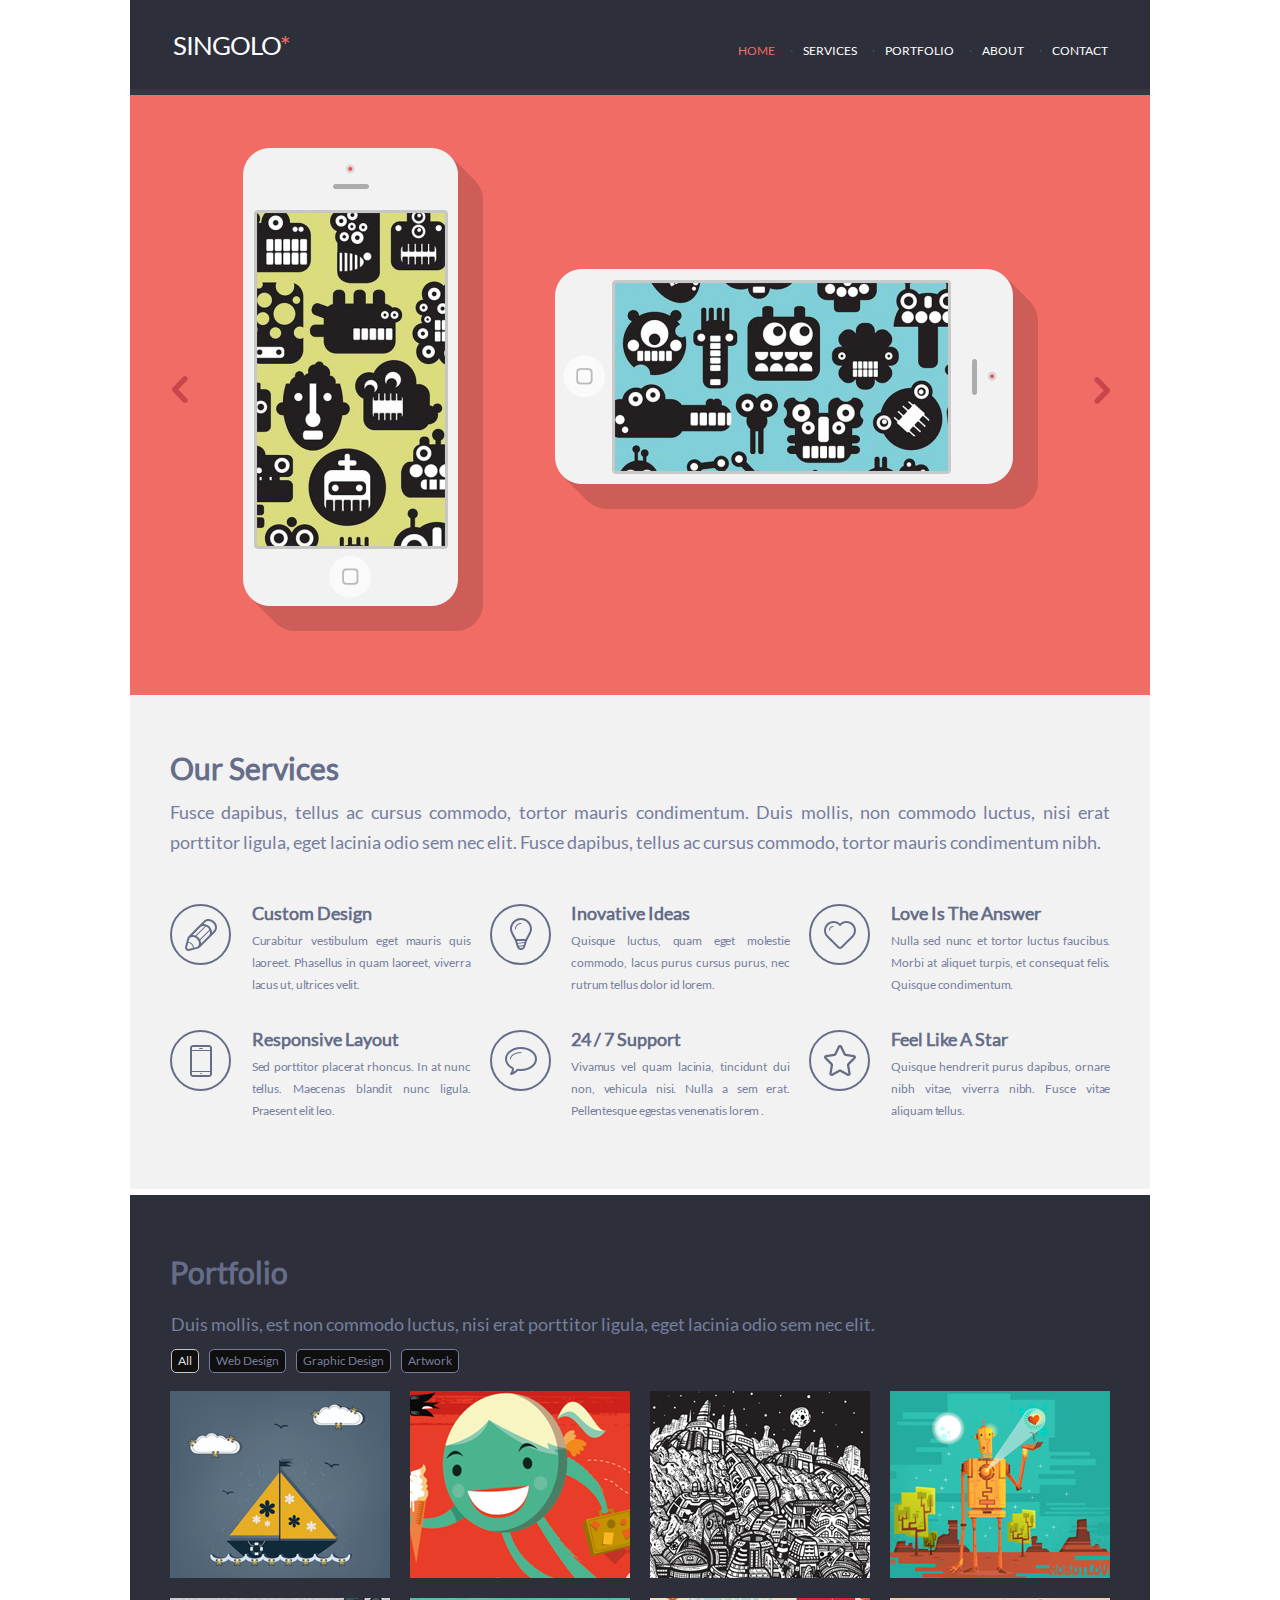
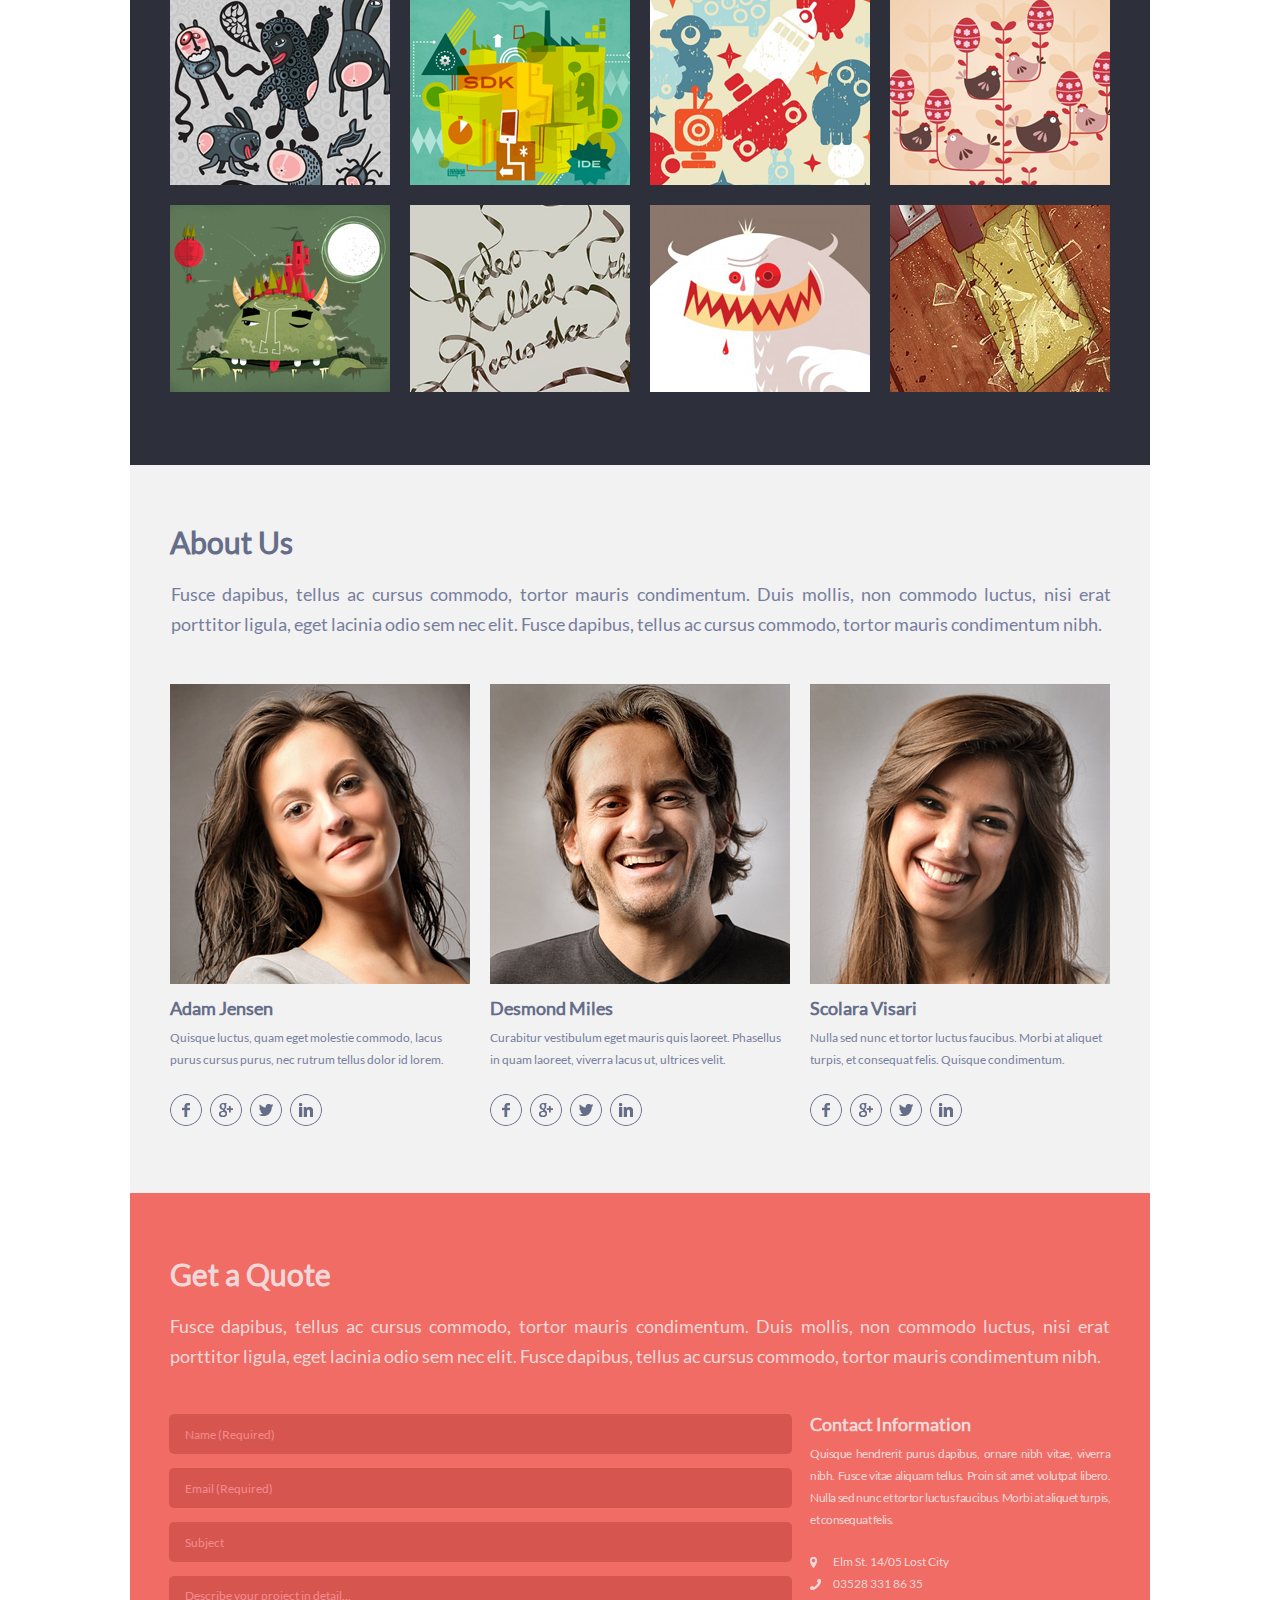
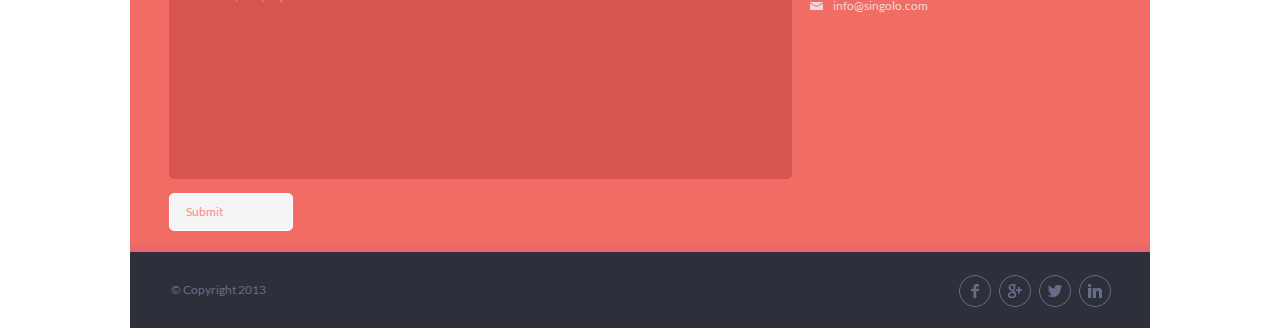
<file: index.html>
<!DOCTYPE html>
<html lang="en">

<head>
    <meta charset="UTF-8">
    <meta name="viewport" content="width=device-width, initial-scale=1.0">
    <title>Singolo</title>
    <link rel="stylesheet" href="style.css">
    <script src="script.js" async></script>
</head>

<body>
    <header>
        <div class="burger"></div>
        <div id="logo">
            <p>Singolo<span class="star">*<span></p>
        </div>
        <nav>
            <ul>
                <a href="#slider"><li class="active menu-item" onclick="clickLi(this)">Home</li></a>
                <a href="#articales"><li class="menu-item" onclick="clickLi(this)">Services</li></a>
                <a href="#portfolio"><li class="menu-item" onclick="clickLi(this)">Portfolio</li></a>
                <a href="#about-us"><li class="menu-item" onclick="clickLi(this)">About</li></a>
                <a href="#contac-section"><li class="menu-item" onclick="clickLi(this)">Contact</li></a>
            </ul>
        </nav>
    </header>    
    <div class="bottom-line-header"></div>
    <main>
        <section id="slider">
            <div id="main-phone">
                <div class="left-chevron chevron">
                    <img src="assets/chevron.png" alt="left-chevron">  
                </div>
                <div class="second-image-slider none"></div>
                <div class="left-phone">
                    <img src="assets/phone-vertical-without-shadow.png" alt="phone-vertical"> 
                </div>
                <div class="right-phone">
                    <img src="assets/phone-horizontal-without-shadow.png" alt="phone-horizontal"> 
                </div>                             
                <div class="right-chevron chevron">
                    <img src="assets/chevron.png" alt="right-chevron">
                </div>
            </div>
            <div class="bottom-line-phone"></div>
        </section>
        <section id="articales">
            <h1>Our Services</h1>
            <article class="our-services">
                <p>Fusce dapibus, tellus ac cursus commodo, tortor mauris condimentum. Duis mollis, non commodo luctus, nisi erat porttitor 
                    ligula, eget lacinia odio sem nec elit. Fusce dapibus, tellus ac cursus commodo, tortor mauris condimentum nibh.</p>
            </article>     
            <div id="articles-list">
                <article>
                   <div>
                       <img src="assets/pen.svg" alt="pen">
                    </div>
                   <div>
                        <p class="title-article">
                            Custom Design
                        </p>
                        <p class="self-article">
                            Curabitur vestibulum eget mauris quis laoreet. Phasellus in quam laoreet, viverra lacus ut, ultrices velit.
                        </p>
                   </div>                     
                </article>
                <article>
                    <div>
                        <img src="assets/lightbulb.svg" alt="bulb">
                    </div>
                    <div>
                        <p class="title-article">
                            Inovative Ideas
                        </p>
                        <p class="self-article">
                            Quisque luctus, quam eget molestie commodo, lacus purus cursus purus, nec rutrum tellus dolor id lorem.
                        </p>
                    </div>
                </article>
                <article>
                    <div>
                        <img src="assets/heart.svg" alt="heart">
                    </div>
                    <div>
                        <p class="title-article">
                            Love Is The Answer
                        </p>
                        <p class="self-article">
                            Nulla sed nunc et tortor luctus faucibus. Morbi at aliquet turpis, et consequat felis. Quisque condimentum.
                        </p>
                    </div>
                </article>
                <article>
                    <div>
                        <img src="assets/phone.svg" alt="phone">
                    </div>
                    <div>
                        <p class="title-article">
                            Responsive Layout
                        </p>
                        <p class="self-article">
                            Sed porttitor placerat rhoncus. In at nunc tellus. Maecenas blandit nunc ligula. Praesent elit leo.
                        </p>
                    </div>
                </article>
                <article>
                    <div>
                        <img src="assets/bubble.svg" alt="bubble">
                    </div>
                    <div>
                        <p class="title-article">
                            24 / 7 Support
                        </p>
                        <p class="self-article">
                            Vivamus vel quam lacinia, tincidunt dui non, vehicula nisi. Nulla a sem erat. Pellentesque egestas venenatis lorem .
                        </p>
                   </div>
                </article>
                <article>
                    <div>
                        <img src="assets/star.svg" alt="star">
                    </div>
                    <div>
                        <p class="title-article">
                            Feel Like A Star
                        </p>
                        <p class="self-article">
                            Quisque hendrerit purus dapibus, ornare nibh vitae, viverra nibh. Fusce vitae aliquam tellus.
                        </p>
                    </div>
                </article>
            </div>             
        </section>
        <div class="bottom-line"></div>
    </main>

    <main id="container">
        <section id="portfolio">            
            <div id="container-first-level">
                <p class="section-title">Portfolio</p>
                <p>Duis mollis, est non commodo luctus, nisi erat porttitor ligula, eget lacinia odio sem nec elit.</p>
                <section class="buttons">
                    <div class="btn btn-1">
                        <p>All</p>
                    </div>
                    <div class="btn btn-2">
                        <p>Web Design</p>
                    </div>
                    <div class="btn btn-3">
                        <p>Graphic Design</p>
                    </div>
                    <div class="btn btn-4">
                        <p>Artwork</p>
                    </div>    
                </section>
                <div id="container-images">
                    <div class="img img-1"><img src="assets/image_1.png" alt="ship"></div>
                    <div class="img img-2"><img src="assets/image_2.png" alt="face"></div>
                    <div class="img img-3"><img src="assets/image_3.png" alt="city"></div>
                    <div class="img img-4"><img src="assets/image_4.png" alt="robot"></div>
                    <div class="img img-5"><img src="assets/image_5.png" alt="bear"></div>
                    <div class="img img-6"><img src="assets/image_6.png" alt="sdk-image"></div>
                    <div class="img img-7"><img src="assets/image_7.png" alt="robots"></div>
                    <div class="img img-8"><img src="assets/image_8.png" alt="hens"></div>
                    <div class="img img-9"><img src="assets/image_9.png" alt="beast' head"></div>
                    <div class="img img-10"><img src="assets/image_10.png" alt="text"></div>
                    <div class="img img-11"><img src="assets/image_11.png" alt="beast"></div>
                    <div class="img img-12"><img src="assets/image_12.png" alt="letter"></div>
                </div>
            </div>  
            <div class="gray-stub"></div>          
        </section>
        <section id="about-us">            
            <div id="container-second-level">
                <p class="section-title">About Us</p>
                <p>Fusce dapibus, tellus ac cursus commodo, tortor mauris condimentum. Duis mollis, non commodo luctus, nisi erat porttitor ligula, eget lacinia odio sem nec elit. Fusce dapibus, tellus ac cursus commodo, tortor mauris condimentum nibh.</p>
                <div id="container-about-us">
                    <div class="bio bio-1">
                        <img src="assets/face_1.png" alt="girl_1">
                    </div>
                    <div class="bio bio-2">
                        <img src="assets/face_2.png" alt="man_1">
                    </div>
                    <div class="bio bio-3">
                        <img src="assets/face_3.png" alt="girl_2">                        
                    </div>
                    <div class="text">
                        <p class="bio-title">Adam Jensen</p>
                        <p class="bio-description">Quisque luctus, quam eget molestie commodo, lacus purus cursus purus, nec rutrum tellus dolor id lorem.</p>                   
                    </div>                    
                    <div class="text">
                        <p class="bio-title">Desmond Miles</p>
                        <p class="bio-description">Curabitur vestibulum eget mauris quis laoreet. Phasellus in quam laoreet, viverra lacus ut, ultrices velit.</p>                    
                    </div>                    
                    <div class="text">
                        <p class="bio-title">Scolara Visari</p>
                        <p class="bio-description">Nulla sed nunc et tortor luctus faucibus. Morbi at aliquet turpis, et consequat felis. Quisque condimentum.</p>
                    </div>
                    <div class="social-links">
                        <a href="https://facebook.com"><img src="assets/Facebook.png" alt="Facebook"></a>
                        <a href="https://google.com"><img src="assets/Google.png" alt="Google"></a>
                        <a href="https://twitter.com"><img src="assets/Twitter.png" alt="Twitter"></a>
                        <a href="https://linkedIn.com"><img src="assets/LinkedIn.png" alt="LinkedIn"></a>
                    </div>
                    <div class="social-links">
                        <a href="https://facebook.com"><img src="assets/Facebook.png" alt="Facebook"></a>
                        <a href="https://google.com"><img src="assets/Google.png" alt="Google"></a>
                        <a href="https://twitter.com"><img src="assets/Twitter.png" alt="Twitter"></a>
                        <a href="https://linkedIn.com"><img src="assets/LinkedIn.png" alt="LinkedIn"></a>
                    </div>
                    <div class="social-links">
                        <a href="https://facebook.com"><img src="assets/Facebook.png" alt="Facebook"></a>
                        <a href="https://google.com"><img src="assets/Google.png" alt="Google"></a>
                        <a href="https://twitter.com"><img src="assets/Twitter.png" alt="Twitter"></a>
                        <a href="https://linkedIn.com"><img src="assets/LinkedIn.png" alt="LinkedIn"></a>
                    </div>                    
                </div>
                <div class="white-smoke-stub"></div>
            </div>            
        </section>
    </main>  

    <section id="contac-section">
        <div class="form">
            <div class="get-a-quote">
                <p id="title-get-quote">Get a Quote</p>
                <p id="get-quote-text">Fusce dapibus, tellus ac cursus commodo, tortor mauris condimentum. Duis mollis, non commodo luctus, nisi erat porttitor ligula, eget lacinia odio sem nec elit. Fusce dapibus, tellus ac cursus commodo, tortor mauris condimentum nibh.</p>
            </div>
            <div class="data-block">
                <div id="form">
                    <form action="" method="" id="contact-form">
                        <input type="text" id="name" name="name" value="Name (Required)" placeholder="Name (Required)" pattern="[-A-Z-a-z0-9!#$%&'*+/=?^_`{|}~]+(\.[-A-Z-a-z0-9!#$%&'*+/=?^_`{|}~]+)*" required>
                        <input type="email" id="email" name="email" value="Email (Required)"  placeholder="Email (Required)" pattern="^([A-Za-z0-9_-]+\.)*[A-Za-z0-9_-]+@[A-Za-z0-9_-]+(\.[A-Za-z0-9_-]+)*\.[a-z]{2,6}$" required >
                        <input type="text"  id="subject" name="subject" value="Subject" placeholder="Subject">
                        <input type="text" id="describe" name="describe" value="Describe your project in detail..." placeholder="Describe your project in detail...">
                        <input type="submit" value="Submit" placeholder="Submit" id="submit" >
                    </form>
                </div>
                <div class="contacts">
                    <div class="contact-info">
                        <p class="title-info">Contact Information</p>
                        <p class="text-info">Quisque hendrerit purus dapibus, ornare nibh vitae, viverra nibh. Fusce vitae aliquam tellus. Proin sit amet volutpat libero. Nulla sed nunc et tortor luctus faucibus. Morbi at aliquet turpis, et consequat felis. </p>
                    </div>
                    <div class="contact-block">
                        <div class="contact location">
                            <p>
                                Elm St. 14/05 Lost City 
                            </p>
                        </div>
                        <div class="contact phone">
                            <a href="tel:03528 331 86 35">
                                <p>
                                    03528 331 86 35
                                </p>
                            </a>
                        </div>
                        <div class="contact mail">
                            <a href="mailto:info@singolo.com">
                                <p>
                                    info@singolo.com
                                </p>
                            </a>
                        </div>
                    </div>
                </div>  
            </div>
        </div>
    </section>    
    <div id="bottom-line"></div>
    <div class="modal-view none">
        <p>Письмо отправлено</p>
        <div id="modal-name"><p></p></div>
        <div id="modal-email"><p></p></div>
        <div id="modal-subject"><p></p></div>
        <div id="modal-describe"><p></p></div>
        <div id="close-btn" style="width: 50px;height:50px;border: 1px solid white"><p>OK</p></div>
    </div>
    <div class="shadow none"></div>
    <footer>
        <div class="footer">
            <p id="copyright">&copy; Copyright 2013</p>
            <div class="social-links">
                <a href="https://facebook.com"><img src="assets/Facebook.png" alt="Facebook"></a>
                <a href="https://google.com"><img src="assets/Google.png" alt="Google"></a>
                <a href="https://twitter.com"><img src="assets/Twitter.png" alt="Twitter"></a>
                <a href="https://linkedIn.com"><img src="assets/LinkedIn.png" alt="LinkedIn"></a>
            </div>
        </div>
    </footer>
</body>
</html>
</file>
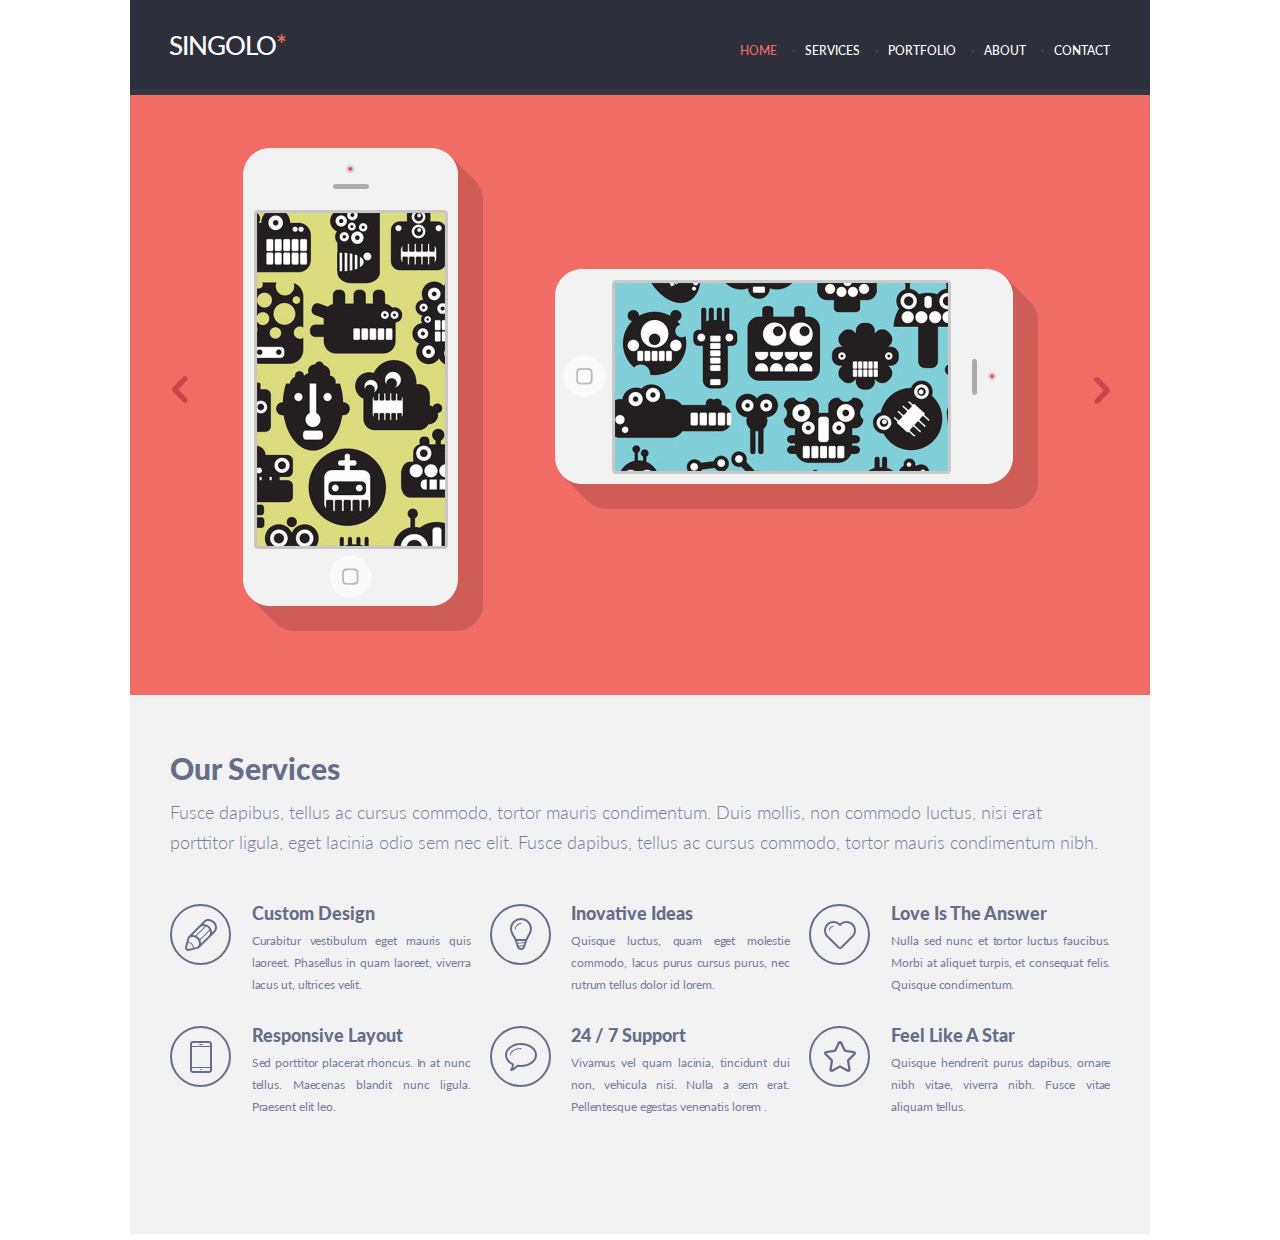
<file: singolo1.html>
<!DOCTYPE html>
<html lang="en">
<head>
    <meta charset="UTF-8">
    <meta name="viewport" content="width=device-width, initial-scale=1.0">
    <link rel="stylesheet" href="singolo1.css">
    <link href="https://fonts.googleapis.com/css?family=Lato:100,100i,300,300i,400,400i,700,700i,900,900i&display=swap&subset=latin-ext" rel="stylesheet">
    <title>Singolo</title>
</head>
<body>
    <header>
        <div id="logo">
            <p>Singolo<span class="star">*<span></p>
        </div>
        <nav>
            <ul>
                <a href="#"><li>Home</li></a>
                <a href="#"><li>Services</li></a>
                <a href="#"><li>Portfolio</li></a>
                <a href="#"><li>About</li></a>
                <a href="#"><li>Contact</li></a>
            </ul>
        </nav>
    </header>    
    <div class="bottom-line-header"></div>
    <main>
        <section id="slider">
            <div id="main-phone">
                <div class="left-chevron">
                    <img src="assets/chevron.png" alt="left-chevron">  
                </div>
                <div class="left-phone">
                    <img src="assets/phone-vertical-without-shadow.png" alt="phone-vertical"> 
                </div>
                <div class="right-phone">
                    <img src="assets/phone-horizontal-without-shadow.png" alt="phone-horizontal"> 
                </div>                             
                <div class="right-chevron">
                    <img src="assets/chevron.png" alt="right-chevron">
                </div>
            </div>
            <div class="bottom-line-phone"></div>
        </section>
        <section id="articales">
            <h1>Our Services</h1>
            <article class="our-services">
                <p>Fusce dapibus, tellus ac cursus commodo, tortor mauris condimentum. Duis mollis, non commodo luctus, nisi erat porttitor 
                    ligula, eget lacinia odio sem nec elit. Fusce dapibus, tellus ac cursus commodo, tortor mauris condimentum nibh.</p>
            </article>     
            <div id="articles-list">
                <article>
                   <div>
                       <img src="assets/pen.svg" alt="pen">
                    </div>
                   <div>
                        <p class="title-article">
                            Custom Design
                        </p>
                        <p class="self-article">
                            Curabitur vestibulum eget mauris quis laoreet. Phasellus in quam laoreet, viverra lacus ut, ultrices velit.
                        </p>
                   </div>                     
                </article>
                <article>
                    <div>
                        <img src="assets/lightbulb.svg" alt="bulb">
                    </div>
                    <div>
                        <p class="title-article">
                            Inovative Ideas
                        </p>
                        <p class="self-article">
                            Quisque luctus, quam eget molestie commodo, lacus purus cursus purus, nec rutrum tellus dolor id lorem.
                        </p>
                    </div>
                </article>
                <article>
                    <div>
                        <img src="assets/heart.svg" alt="heart">
                    </div>
                    <div>
                        <p class="title-article">
                            Love Is The Answer
                        </p>
                        <p class="self-article">
                            Nulla sed nunc et tortor luctus faucibus. Morbi at aliquet turpis, et consequat felis. Quisque condimentum.
                        </p>
                    </div>
                </article>
                <article>
                    <div>
                        <img src="assets/phone.svg" alt="phone">
                    </div>
                    <div>
                        <p class="title-article">
                            Responsive Layout
                        </p>
                        <p class="self-article">
                            Sed porttitor placerat rhoncus. In at nunc tellus. Maecenas blandit nunc ligula. Praesent elit leo.
                        </p>
                    </div>
                </article>
                <article>
                    <div>
                        <img src="assets/bubble.svg" alt="bubble">
                    </div>
                    <div>
                        <p class="title-article">
                            24 / 7 Support
                        </p>
                        <p class="self-article">
                            Vivamus vel quam lacinia, tincidunt dui non, vehicula nisi. Nulla a sem erat. Pellentesque egestas venenatis lorem .
                        </p>
                   </div>
                </article>
                <article>
                    <div>
                        <img src="assets/star.svg" alt="star">
                    </div>
                    <div>
                        <p class="title-article">
                            Feel Like A Star
                        </p>
                        <p class="self-article">
                            Quisque hendrerit purus dapibus, ornare nibh vitae, viverra nibh. Fusce vitae aliquam tellus.
                        </p>
                    </div>
                </article>
            </div>             
        </section>
        <div class="bottom-line"></div>
    </main>
    <footer></footer>
</body>
</html>
</file>
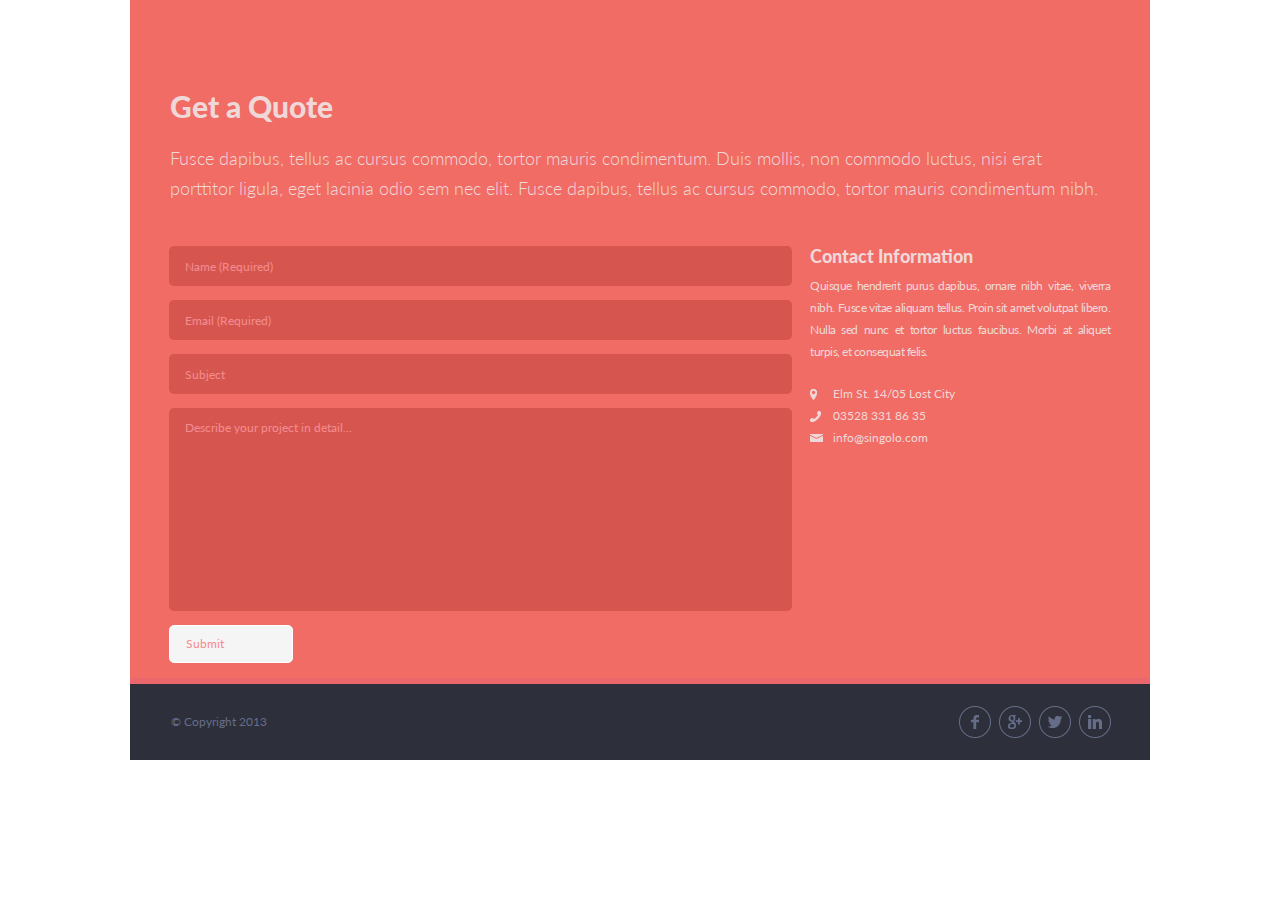
<file: singolo3.html>
<!DOCTYPE html>
<html lang="en">
<head>
    <meta charset="UTF-8">
    <meta name="viewport" content="width=device-width, initial-scale=1.0">
    <link rel="stylesheet" href="singolo3.css">
    <link href="https://fonts.googleapis.com/css?family=Lato:100,100i,300,300i,400,400i,700,700i,900,900i&display=swap&subset=latin-ext" rel="stylesheet">
    <title>Singolo</title>
</head>
<body>
    <div class="form">
        <div class="get-a-quote">
            <p id="title-get-quote">Get a Quote</p>
            <p id="get-quote-text">Fusce dapibus, tellus ac cursus commodo, tortor mauris condimentum. Duis mollis, non commodo luctus, nisi erat porttitor ligula, eget lacinia odio sem nec elit. Fusce dapibus, tellus ac cursus commodo, tortor mauris condimentum nibh.</p>
        </div>
        <div class="data-block">
            <div id="form">
                <form action="" method="">
                    <input type="text" name="name" value="Name (Required)" placeholder="Name (Required)" pattern="[-a-z0-9!#$%&'*+/=?^_`{|}~]+(\.[-a-z0-9!#$%&'*+/=?^_`{|}~]+)*" required>
                    <input type="email" name="email" value="Email (Required)" placeholder="Email (Required)" pattern="^[-a-z0-9!#$%&'*+/=?^_`{|}~]+(?:\.[-a-z0-9!#$%&'*+/=?^_`{|}~]+)*@(?:[a-z0-9]([-a-z0-9]{0,61}[a-z0-9])?\.)*(?:aero|arpa|asia|biz|cat|com|coop|edu|gov|info|int|jobs|mil|mobi|museum|name|net|org|pro|tel|travel|[a-z][a-z])$" required >
                    <input type="text" name="subject" value="Subject" placeholder="Subject">
                    <input type="text" name="describe" value="Describe your project in detail..." placeholder="Describe your project in detail...">
                    <input type="submit" value="Submit" placeholder="Submit">
                </form>
            </div>
            <div class="contacts">
                <div class="contact-info">
                    <p class="title-info">Contact Information</p>
                    <p class="text-info">Quisque hendrerit purus dapibus, ornare nibh vitae, viverra nibh. Fusce vitae aliquam tellus. Proin sit amet volutpat libero. Nulla sed nunc et tortor luctus faucibus. Morbi at aliquet turpis, et consequat felis. </p>
                </div>
                <div class="contact-block">
                    <div class="contact location">
                        <p>
                            Elm St. 14/05 Lost City 
                        </p>
                    </div>
                    <div class="contact phone">
                        <a href="tel:03528 331 86 35">
                            <p>
                                03528 331 86 35
                            </p>
                        </a>
                    </div>
                    <div class="contact mail">
                        <a href="mailto:info@singolo.com">
                            <p>
                                info@singolo.com
                            </p>
                        </a>
                    </div>
                </div>
            </div>  
        </div>
    </div>
    <div id="bottom-line"></div>
    <footer>
        <div class="footer">
            <p id="copyright">&copy; Copyright 2013</p>
            <div class="social-links">
                <a href="https://facebook.com"><img src="assets/Facebook.png" alt="Facebook"></a>
                <a href="https://google.com"><img src="assets/Google.png" alt="Google"></a>
                <a href="https://twitter.com"><img src="assets/Twitter.png" alt="Twitter"></a>
                <a href="https://linkedIn.com"><img src="assets/LinkedIn.png" alt="LinkedIn"></a>
            </div>
        </div>
    </footer>
</body>
</html>
</file>
<file: style.css>
body {
    width: 1020px;
    margin: 0 auto;
}

@font-face {
    font-family: Lato;
    src: url(assets/Lato-Regular.ttf);
}


/*Singolo 1*/

header.fixed {
    position: fixed;
    top: 0px;
    z-index: 2;
    width: 1020px;
}

#logo,
#logo span {
    font-size: 26px;
    line-height: 6px;
    color: #ffffff;
    font-family: 'Lato', sans-serif;
    ;
    font-weight: 500;
    text-align: left;
    text-transform: uppercase;
}

#logo {
    margin: 13px 0 0 39px;
    padding-top: 2px;
    font-stretch: extra-condensed;
    letter-spacing: -1px;
}

#logo span {
    color: #f06c64;
}

header {
    width: 100%;
    height: 89px;
    background-color: #2d303a;
}

header>div,
header>nav {
    display: inline-block;
}

nav {
    padding-top: 25px;
}

nav ul {
    padding: 0px;
    margin-right: 40px;
    margin-left: 445px;
}

nav ul li {
    font-size: 12px;
    line-height: 6px;
    color: #ffffff;
    font-family: 'Lato', sans-serif;
    font-weight: 500;
    text-align: left;
    list-style-type: circle;
    display: inline;
    text-transform: uppercase;
}

nav ul a li.active {
    color: #f06c64;
}

nav ul a:not(:last-child) li {
    padding-right: 11px;
}

nav ul a:not(:first-child) li::before {
    content: "·";
    font-size: 12px;
    color: #494e62;
    padding-right: 10px;
}

a {
    text-decoration: none;
}

nav ul a li:hover {
    color: #f06c64;
    cursor: pointer;
}

.bottom-line-header {
    width: 1020px;
    height: 6px;
    background-color: #323746;
}

.bottom-line-phone {
    width: 1020px;
    height: 15px;
    background-color: #ea676b;
}

#main-phone {
    width: 1020px;
    height: 600px;
    display: flex;
    flex-direction: row;
    justify-content: space-around;
    align-items: center;
    background-color: #f06c64;
}

.right-chevron img {
    transform: rotateY(180deg);
}

.left-chevron {
    padding: 0px 0px 8px 14px;
    transition: transform 1s ease-in-out;
}

.left-phone {
    background-image: url("assets/shadow-vertical.png");
    background-repeat: no-repeat;
    padding: 0 16px 6px 0px;
}

.left-darked,
.right-darked {
    position: relative !important;
}

/*.left-darked .left-phone-dark {
    width: 188px;
    height: 333px;
    position: absolute;
    top: 65px;
    left: 14px;
    background-color: rgba(0, 0, 0, 0.95);
}

.right-darked .right-phone-dark {
    width: 333px;
    height: 188px;
    position: absolute;
    top: 14px;
    left: 60px;
    background-color: rgba(0, 0, 0, 0.95);
}*/

.right-phone {
    background-image: url("assets/shadow-horizontal.png");
    background-repeat: no-repeat;
    background-position-x: 100%;
    padding: 0 0px 8px;
}

.right-chevron {
    padding: 0px 12px 6px 0px;
    transition: transform 1s ease-in-out;
}

.left-chevron:hover,
.right-chevron:hover {
    transform: scale(1.5);
}

#articales {
    width: 1020px;
    height: 450px;
    background-color: #f2f2f2;
    margin-top: -15px;
    padding-top: 44px;
}

#articales * {
    background-color: #f2f2f2;
}

h1 {
    font-size: 30px;
    line-height: 18px;
    color: #666d89;
    font-family: 'Lato';
    font-weight: 900;
    text-align: left;
    padding-left: 40px;
    letter-spacing: 0px;
}

.our-services {
    width: 940px;
    height: 57px;
    font-size: 18px;
    line-height: 30px;
    color: #767e9e;
    font-family: 'Lato';
    font-weight: 300;
    text-align: left;
    padding-left: 40px;
}

.our-services p {
    letter-spacing: 0px;
    text-align: justify;
}

#articles-list {
    display: flex;
    flex-direction: row;
    flex-wrap: wrap;
    justify-content: space-around;
    padding: 50px 30px 0 30px;
}

#articles-list article {
    display: flex;
    flex-direction: row;
}

#articles-list article div,
#articles-list article div p:nth-of-type(2) {
    display: inline-block;
    height: auto;
}

#articles-list article div:first-child {
    margin-right: 20px;
}

.title-article {
    font-size: 18px;
    line-height: 18px;
    color: #666d89;
    font-family: 'Lato';
    font-weight: 900;
    text-align: left;
    margin-top: 0px;
    margin-bottom: 8px;
}

.self-article {
    width: 219px;
    height: 128px;
    font-size: 12px;
    line-height: 22px;
    color: #767e9e;
    font-family: 'Lato';
    font-weight: 400;
    text-align: left;
    margin: 0 0 30px;
    text-align: justify;
    word-wrap: break-word;
    letter-spacing: -0.1px;
    max-height: 66px;
    overflow: hidden;
}

.bottom-line {
    width: 1020px;
    height: 6px;
    background-color: #ffffff;
}


/*Singolo 1*/


/*Singolo 2*/

section {
    position: relative;
}

.gray-stub,
.white-smoke-stub {
    height: 6px;
    width: 100%;
    position: relative;
    bottom: 0px;
    margin-bottom: -6px;
}

.gray-stub {
    background-color: #323746;
}

.white-smoke-stub {
    background-color: #ffffff;
    margin-top: 63px;
}

#container {
    display: flex;
    flex-direction: column;
}

#container-first-level {
    position: relative;
    top: 0px;
    flex: 0 1 100%;
    height: 870px;
    background-color: #2d303a;
}

#container-second-level {
    flex: 0 1 100%;
    height: 728px;
    background-color: #f2f2f2;
}

.buttons {
    display: flex;
    flex-direction: row;
    justify-content: flex-start;
    padding: 10px 0 0 41px;
}

#container-first-level p,
#container-second-level p {
    margin: 0px;
}

#container-first-level>p:first-of-type,
#container-second-level>p:first-of-type {
    font-size: 30px;
    line-height: 18px;
    color: #666d89;
    font-family: 'Lato';
    font-weight: 900;
    text-align: left;
    margin-left: 40px;
    padding-top: 68px;
}

#container-first-level>p:nth-of-type(2),
#container-second-level>p:nth-of-type(2) {
    width: 940px;
    font-size: 18px;
    line-height: 30px;
    color: #767e9e;
    font-family: 'Lato';
    font-weight: 300;
    margin-left: 41px;
    padding-top: 28px;
    text-align: justify;
}

.buttons>div {
    flex: 0 1 auto;
    height: 22px;
    border-radius: 5px;
    background-color: #0f0f0f;
    border: 1px solid #c5c5c5;
    padding: 0 6px;
    margin-right: 10px;
}

.buttons>div>p {
    font-size: 12px;
    line-height: 22px;
    color: #dedede;
    font-family: 'Lato';
    font-weight: 400;
    text-align: left;
}

.buttons .btn:not(:first-child) p,
.buttons .btn:hover p {
    color: #767e9e;
}

.buttons .btn:not(:first-child) {
    border-color: #767e9e;
}

.buttons .btn:hover {
    background-color: antiquewhite;
    cursor: pointer;
    color: #767e9e;
}

#container-images,
#container-about-us {
    display: grid;
    grid-auto-rows: 0em;
    grid-auto-columns: 0em;
    justify-content: center;
    gap: 20px;
    overflow: hidden;
}

#container-images .img,
#container-about-us .bio {
    background-color: #464b5e;
}

#container-images {
    padding-top: 18px;
    grid-template-columns: repeat(4, 220px);
    grid-template-rows: repeat(3, 187px);
}

.img {
    transition: transform 1s;
}

.img:hover {
    transform: scale(1.1);
}

#container-about-us {
    padding-top: 45px;
    grid-template-columns: repeat(3, 300px);
    grid-template-rows: repeat(3, auto);
}

.bio {
    height: 300px;
}

.bio img {
    transition: transform 1.5s;
}

#container-about-us .bio:hover {
    background-color: #f2f2f2;
}

.bio img:hover {
    transform: rotateY(180deg)
}

.text {
    margin-top: -5px;
    height: auto;
}

.text p:first-of-type {
    padding-bottom: 10px;
}

.text .bio-title {
    font-size: 18px;
    line-height: 18px;
    color: #666d89;
    font-family: 'Lato';
    font-weight: 900;
    text-align: left;
}

.text .bio-description {
    width: 300px;
    font-size: 12px;
    line-height: 22px;
    color: #767e9e;
    font-family: 'Lato';
    font-weight: 400;
    text-align: left;
}

.social-links {
    margin-top: 3px;
}

.social-links img {
    margin-right: 4px;
    border-radius: 50%;
}

.social-links img:hover {
    cursor: pointer;
    background-color: #7bf0f8;
}


/*Singolo 2*/


/*Singolo 3*/

.form {
    width: 100%;
    height: 653px;
    background-color: #f06c64;
}

#bottom-line {
    width: 100%;
    height: 6px;
    background-color: #ea676b;
}

footer {
    width: 100%;
    height: 76px;
    background-color: #2d303a;
}

#title-get-quote {
    font-size: 30px;
    line-height: 18px;
    color: #f0d8d9;
    font-family: 'Lato';
    font-weight: 900;
    text-align: left;
}

#get-quote-text {
    width: 940px;
    height: 57px;
    font-size: 18px;
    line-height: 30px;
    color: #f0d8d9;
    font-family: 'Lato';
    font-weight: 300;
    text-align: justify;
}

.get-a-quote>p {
    margin: 0px;
}

.get-a-quote {
    padding-top: 72px;
    padding-left: 40px;
}

#get-quote-text {
    margin-top: 28px;
}

.data-block {
    display: grid;
    grid-template-columns: 620px 300px;
    padding-left: 39px;
    padding-top: 32px;
}

#form form>* {
    font-size: 12px;
    line-height: 22px;
    color: #f48c8f;
    font-family: 'Lato';
    font-weight: 400;
    text-align: left;
    margin-top: 14px;
    width: 605px;
    height: 38px;
    border-radius: 5px;
    border: none;
    background-color: #d6564f;
    padding-left: 16px;
}

#form form>input[name="describe"] {
    padding-bottom: 165px;
    padding-top: 0px;
}

#form form>input[type="submit"] {
    width: 20%;
    background: whitesmoke;
    border: 1px solid white;
}

#form form>input[type="submit"]:hover {
    background-color: #d6564f;
}

.contact-info .title-info {
    font-size: 18px;
    line-height: 18px;
    color: #f0d8d9;
    font-family: 'Lato';
    font-weight: 900;
    text-align: left;
}

.contacts {
    padding-top: 15px;
    padding-left: 21px;
}

.contacts a {
    color: #f0d8d9;
    text-decoration: none;
}

.contacts a:hover {
    color: blue;
}

.contacts p {
    margin: 0px;
}

.contact-block {
    margin-top: 23px;
}

.contact-info .text-info {
    width: 300px;
    height: 85px;
    padding-top: 10px;
    font-size: 12px;
    line-height: 22px;
    color: #f0d8d9;
    font-family: 'Lato';
    font-weight: 400;
    text-align: left;
    text-align: justify;
    letter-spacing: -0.5px;
}

.contact-block .contact {
    font-size: 12px;
    line-height: 22px;
    color: #f0d8d9;
    font-family: 'Lato';
    font-weight: 400;
    padding-left: 23px;
}

.contact-block .location {
    background: url("assets/location.png") no-repeat 100% 100%;
    background-position: left center;
}

.contact-block .phone {
    background: url("assets/phone_2.png") no-repeat 100% 100%;
    background-position: left center;
}

.contact-block .mail {
    background: url("assets/mail.png") no-repeat 100% 100%;
    background-position: left center;
}

footer p {
    margin: 0px;
}

#copyright {
    padding-top: 27px;
    padding-left: 41px;
    font-size: 12px;
    line-height: 22px;
    color: #666d89;
    font-family: 'Lato';
    font-weight: 400;
}

.footer {
    display: grid;
    grid-template-columns: 81% 19%;
}

footer .social-links {
    padding-top: 20px;
    padding-left: 3px;
}


/*Singolo 3*/

.none {
    display: none;
}

.second-image-slider {
    width: 70%;
    height: 100%;
    background-image: url('assets/image_4.png');
    background-repeat: no-repeat;
    background-position: center center;
    background-size: contain;
}

.img-bordered {
    border: solid 5px #F06C64;
}

.img-bordered img {
    height: 100%;
}

.modal-view,
.shadow  {    
    position: fixed;    
    left: 0;
    top: 0;
    right: 0;
    bottom: 0;
    margin: auto;    
}

.modal-view {
    height: 70%;
    width: 80%;
    background-color: #666d89;
    color: #dedede;
    border: 1px solid black;
    z-index: 4;
}

@media only all and (max-width: 1020px) and (min-width: 768px) {
    body {
        width: auto;
        overflow-x: hidden;
    }

    header {
        display: inline-flex;
        justify-content: space-between;
        flex-wrap: nowrap;
    }

    header.fixed {
        width: 100% !important;
    }

    #articles-list {
        display: grid;
        grid-template-columns: repeat(2, 1fr);
        grid-template-rows: repeat(3, 1fr);
        padding-left: 40px;
    }

    nav ul {
        margin-left: 0px;
    }

    #container-images {
        padding-top: 18px;
        grid-template-columns: repeat(3, 30%);
        grid-template-rows: repeat(4, auto);
        padding-bottom: 65.5px;
    }  

    #container-first-level {
        height: auto;
    }
    
    #container-images img {
        height: 100%;
        width: 100%;
    }  

    #container-images .img {
        overflow: hidden;
    }  

    #main-phone {
        height: auto;
        width: 100%;        
    }

    .left-phone {
        height: auto;
        width: 22%;
        margin-top: 60px;
        margin-bottom: 80px;
        padding: 0;
        border-radius: 20px;
    }

    .right-phone {
        height: auto;
        width: 50%;
        margin-top: 60px;
        margin-bottom: 80px;
        padding: 0;
        border-radius: 20px;
    }

    .left-phone img,
    .right-phone img {
        width: 100%;
        height: 100%;
    }

    #articales {
        height: auto;
        width: 100%;
    }

    .our-services {
        width: auto;
        height: auto;
    }

    .bottom-line-header,
    .bottom-line-phone {
        width: 100%;
    }

    #container-first-level>p:nth-of-type(2), #container-second-level>p:nth-of-type(2) {
        width: auto;
        height: auto;
        padding-right: 40px;
    }

    #get-quote-text {
        width: auto;
        height: auto;
        padding-right: 40px;
    }

    .data-block {
        grid-template-columns: 2fr 1fr;
    }

    .contact-info .text-info {
        width: auto;
        height: auto;
        padding-right: 37px;
    }

    .form {
        height: auto;
    }

    .our-services p {
        padding-right: 40px;
    }

    #container-about-us {
        padding-left: 40px;
        padding-right: 40px;
        grid-template-columns: repeat(3, 32%);
        grid-template-rows: repeat(3, auto);
    }

    .text .bio-description {
        width: auto;
        height: auto;
        text-align: justify;
    }

    #container-about-us .bio {
        height: auto;
        background: none;        
        overflow: hidden;
    }

    .bio img {
        width: 100%;
    }

    #form form > * {
        width: 100%;
        box-sizing: border-box;
    }

    #form form>input[name="describe"] {
        padding-top: 20px;
    }

    #form form>input[type="submit"] {
        margin-bottom: 50px;
    }

    footer .social-links {
        margin-right: 40px;
        direction: rtl;
        padding-left: 0px;
    }

    .footer {
        grid-template-columns: 76% 24%;
    }
}

@media only all and (max-width: 768px) and (min-width: 375px) {
    body {
        width: auto;
        overflow-x: hidden;
    }

    header {
        display: inline-flex;
        justify-content: center;
        flex-wrap: nowrap;
    }

    header.fixed {
        width: 100% !important;
    }

    #articles-list {
        display: grid;
        grid-template-columns: repeat(1, 1fr);
        grid-template-rows: repeat(6, 1fr);
        padding-left: 43px;
        padding-top: 25px;
    }

    #articles-list article {
        justify-content: center;
    }

    nav ul {
        margin-left: 0px;
    }

    #container-images {
        padding-top: 18px;
        grid-template-columns: repeat(2, auto);
        grid-template-rows: repeat(6, auto);
        padding-bottom: 65.5px;
    }  

    #container-first-level {
        height: auto;
    }
    
    #container-images img {
        height: 100%;
        width: 100%;
    }  

    #container-images .img {
        overflow: hidden;
    }  

    #main-phone {
        height: auto;
        width: 100%;        
    }

    .left-phone {
        height: auto;
        width: 22%;
        margin-top: 60px;
        margin-bottom: 80px;
        padding: 0;
        border-radius: 20px;
    }

    .right-phone {
        height: auto;
        width: 50%;
        margin-top: 60px;
        margin-bottom: 80px;
        padding: 0;
        border-radius: 20px;
    }

    .left-phone img,
    .right-phone img {
        width: 100%;
        height: 100%;
    }

    #articales {
        height: auto;
        width: 100%;
    }

    .our-services {
        width: auto;
        height: auto;
    }

    .bottom-line-header,
    .bottom-line-phone {
        width: 100%;
    }

    #container-first-level>p:nth-of-type(2), #container-second-level>p:nth-of-type(2) {
        width: auto;
        height: auto;
        padding-right: 40px;
    }

    #get-quote-text {
        width: auto;
        height: auto;
        padding-right: 40px;
    }

    .data-block {
        grid-template-columns: 1fr;
        grid-template-rows: 2fr 1fr;
        padding-right: 40px;
    }

    .contact-info .text-info {
        width: auto;
        height: auto;
        padding-right: 37px;
    }

    .form {
        height: auto;
    }

    .our-services p {
        padding-right: 40px;
    }

    #container-about-us {
        padding-left: 40px;
        padding-right: 40px;
        grid-template-columns: repeat(3, 32%);
        grid-template-rows: repeat(3, auto);
    }

    .text .bio-description {
        width: auto;
        height: auto;
        text-align: justify;
    }

    #container-about-us .bio {
        height: auto;
        background: none;        
        overflow: hidden;
    }

    .bio img {
        width: 100%;
    }

    #form form > * {
        width: 100%;
        box-sizing: border-box;
    }

    #form form>input[name="describe"] {
        padding-top: 20px;
    }

    #form form>input[type="submit"] {
        height: 50px;
        width: 100%;
        margin-bottom: 32px;
        text-align: center;
        font-size: 14px;
    }

    footer .social-links {
        text-align: center;
    }

    .footer {
        display: block;
    }

    .contacts {
        padding-top: 0px;
    }

    #copyright {
        display: none;
    }

    #bottom-line {
        margin-bottom: -3px;
    }

    .burger {
        width: 25px;
        height: 20px;
        background: url(assets/burger.png);
        margin-top: 26px;
        top: 10px;
        left: 26px;
        position: absolute;
    }

    .burger.rotate {
        transform: rotateZ(90deg);
    }

    header>nav {
        display: none;
    }

    .shadow {
        width: 100%;
        height: 100%;
        background-color: rgba(211, 211, 211, .7);
        z-index:3;
    }
</file>
<file: singolo1.css>
body {
    max-width: 1020px;
    min-width: 1020px;
    margin: 0 auto;
}

#logo, 
#logo span {
    font-size: 26px;
    line-height: 6px;
    color: #ffffff;
    font-family: 'Lato', sans-serif;;
    font-weight: 500;
    text-align: left; 
    text-transform: uppercase;
}

#logo {    
    margin: 13px 0 0 39px;
    padding-top: 2px;    
    font-stretch: extra-condensed;
    letter-spacing: -1px;
}

#logo span {
    color: #f06c64;
}

header {
    width: 100%;
    height: 89px;
    background-color: #2d303a;
}

header > div, header > nav  {
    display: inline-block;
}

nav{
    padding-top: 25px;
}

nav ul {
    padding: 0px;
    margin-right: 40px;
    margin-left: 450px;
}

nav ul li {
    font-size: 12px;
    line-height: 6px;
    color: #ffffff;
    font-family: 'Lato', sans-serif;
    font-weight: 500;
    text-align: left;
    list-style-type: circle;
    display: inline;
    text-transform: uppercase;
}

nav ul a:first-child li {
    color: #f06c64;
}

nav ul a:not(:last-child) li{
    padding-right: 11px;
}

/*nav ul a:nth-child(4) li,
nav ul a:last-child li
{
    padding-left: 4px;
}*/


nav ul a:not(:first-child) li::before {
    content: "·";
    font-size: 12px;
    color: #494e62;
    padding-right: 10px;
}

a {
    text-decoration: none;
}

nav ul a li:hover
{
    color: #c90acf;
    cursor: pointer;
}

.bottom-line-header {
    width: 1020px;
    height: 6px;
    background-color: #323746;
}

.bottom-line-phone {
    width: 1020px;
    height: 15px;
    background-color: #ea676b;
}

#main-phone {
    width: 1020px;
    height: 600px;
    display: flex;
    flex-direction: row;
    justify-content: space-around;
    align-items: center;
    background-color: #f06c64;
}

.right-chevron img{
    transform: rotateY(180deg);
}

.left-chevron {
    padding: 0px 0px 8px 14px;
    transition: transform 1s ease-in-out;
}

.left-phone{
    background-image: url("assets/shadow-vertical.png");
    background-repeat: no-repeat;
    padding: 0 16px 6px 0px;
}

.right-phone{
    background-image: url("assets/shadow-horizontal.png");
    background-repeat: no-repeat;
    background-position-x: 100%;
    padding: 0 0px 8px;
}

.right-chevron {
    padding: 0px 12px 6px 0px;
    transition: transform 1s ease-in-out;
}

.left-chevron:hover, 
.right-chevron:hover {
    transform: scale(1.5);
}

#articales {
    width: 1020px;
    height: 495px;
    background-color: #f2f2f2;
    margin-top: -15px;
    padding-top: 44px;
}
#articales * {
    background-color: #f2f2f2;
}

h1 {
    font-size: 30px;
    line-height: 18px;
    color: #666d89;
    font-family: 'Lato';
    font-weight: 900;
    text-align: left;
    padding-left: 40px;
    letter-spacing: 0px;
}

.our-services {
    width: 940px;
    height: 57px;
    font-size: 18px;
    line-height: 30px;
    color: #767e9e;
    font-family: 'Lato';
    font-weight: 300;
    text-align: left;    
    padding-left: 40px;
}

.our-services p {    
    letter-spacing: 0px;
}

#articles-list {
    display: flex;
    flex-direction: row;
    flex-wrap: wrap;
    justify-content: space-around;
    padding: 50px 30px 0 30px;
}

#articles-list article {
    display: flex;
    flex-direction: row;
}

#articles-list article div,
#articles-list article div p:nth-of-type(2) {
    display: inline-block;
    height: auto;
}

#articles-list article div:first-child {
    margin-right: 20px;
}

.title-article {
    font-size: 18px;
    line-height: 18px;
    color: #666d89;
    font-family: 'Lato';
    font-weight: 900;
    text-align: left;
    margin-top: 0px;
    margin-bottom: 8px;
}

.self-article {
    width: 219px;
    height: 128px;
    font-size: 12px;
    line-height: 22px;
    color: #767e9e;
    font-family: 'Lato';
    font-weight: 400;
    text-align: left;
    margin: 0 0 30px;
    text-align: justify;
    word-wrap: break-word;
    letter-spacing: -0.1px;
}

.bottom-line {
    width: 1020px;
    height: 6px;
    background-color: #ffffff;
}
</file>
<file: singolo3.css>
body {
    max-width: 1020px;
    min-width: 1020px;
    margin: 0 auto;
}

.form {
    width: 100%;
    height: 678px;
    background-color: #f06c64;
}

#bottom-line {
    width: 100%;
    height: 6px;
    background-color: #ea676b;
}

footer {
    width: 100%;
    height: 76px;
    background-color: #2d303a;
}

#title-get-quote {
    font-size: 30px;
    line-height: 18px;
    color: #f0d8d9;
    font-family: 'Lato';
    font-weight: 900;
    text-align: left;
}

#get-quote-text {
    width: 940px;
    height: 57px;
    font-size: 18px;
    line-height: 30px;
    color: #f0d8d9;
    font-family: 'Lato';
    font-weight: 300;
    text-align: left;
}

.get-a-quote > p{
    margin: 0px;
}

.get-a-quote {
    padding-top: 97px;
    padding-left: 40px;
}

#get-quote-text {
    margin-top: 28px;
}

.data-block {
    display: grid;
    grid-template-columns: 620px 300px;
    padding-left: 39px;
    padding-top: 32px;
}

#form form > * {
    font-size: 12px;
    line-height: 22px;
    color: #f48c8f;
    font-family: 'Lato';
    font-weight: 400;
    text-align: left;
    margin-top: 14px;
    width: 605px;
    height: 38px;
    border-radius: 5px;
    border: none;
    background-color: #d6564f;
    padding-left: 16px;
}

#form form > input[name="describe"] {
    padding-bottom: 165px;
    padding-top: 0px;
}

#form form > input[type="submit"] {
    width: 20%;
    background: whitesmoke;
    border: 1px solid white;
}

#form form > input[type="submit"]:hover {
    background-color: #d6564f;
}

.contact-info .title-info {
    font-size: 18px;
    line-height: 18px;
    color: #f0d8d9;
    font-family: 'Lato';
    font-weight: 900;
    text-align: left;
}

.contacts {
    padding-top: 15px;
    padding-left: 21px;
}

.contacts a {
    color: #f0d8d9;
    text-decoration: none;
}

.contacts a:hover {
    color: blue;
}

.contacts p{
    margin: 0px;
}

.contact-block {
    margin-top: 23px;
}

.contact-info .text-info{
    width: 300px;
    height: 85px;
    padding-top: 10px;
    font-size: 12px;
    line-height: 22px;
    color: #f0d8d9;
    font-family: 'Lato';
    font-weight: 400;
    text-align: left;
    text-align: justify;
    letter-spacing: -0.5px;
}

.contact-block .contact {
    font-size: 12px;
    line-height: 22px;
    color: #f0d8d9;
    font-family: 'Lato';
    font-weight: 400; 
    padding-left: 23px;
}

.contact-block .location {
    background: url("assets/location.png") no-repeat 100% 100%;
    background-position: left center;
}

.contact-block .phone {
    background: url("assets/phone_2.png") no-repeat 100% 100%;
    background-position: left center;
}

.contact-block .mail {
    background: url("assets/mail.png") no-repeat 100% 100%;
    background-position: left center;
}

footer p{
    margin: 0px;
}

#copyright {
    padding-top: 27px;
    padding-left: 41px;
    font-size: 12px;
    line-height: 22px;
    color: #666d89;
    font-family: 'Lato';
    font-weight: 400; 
}

.footer {
    display: grid;
    grid-template-columns: 81% 19%;
}

footer .social-links {
    padding-top: 22px;
    padding-left: 3px;
}

.social-links > a {
    margin-right: 4px;
}
</file>
